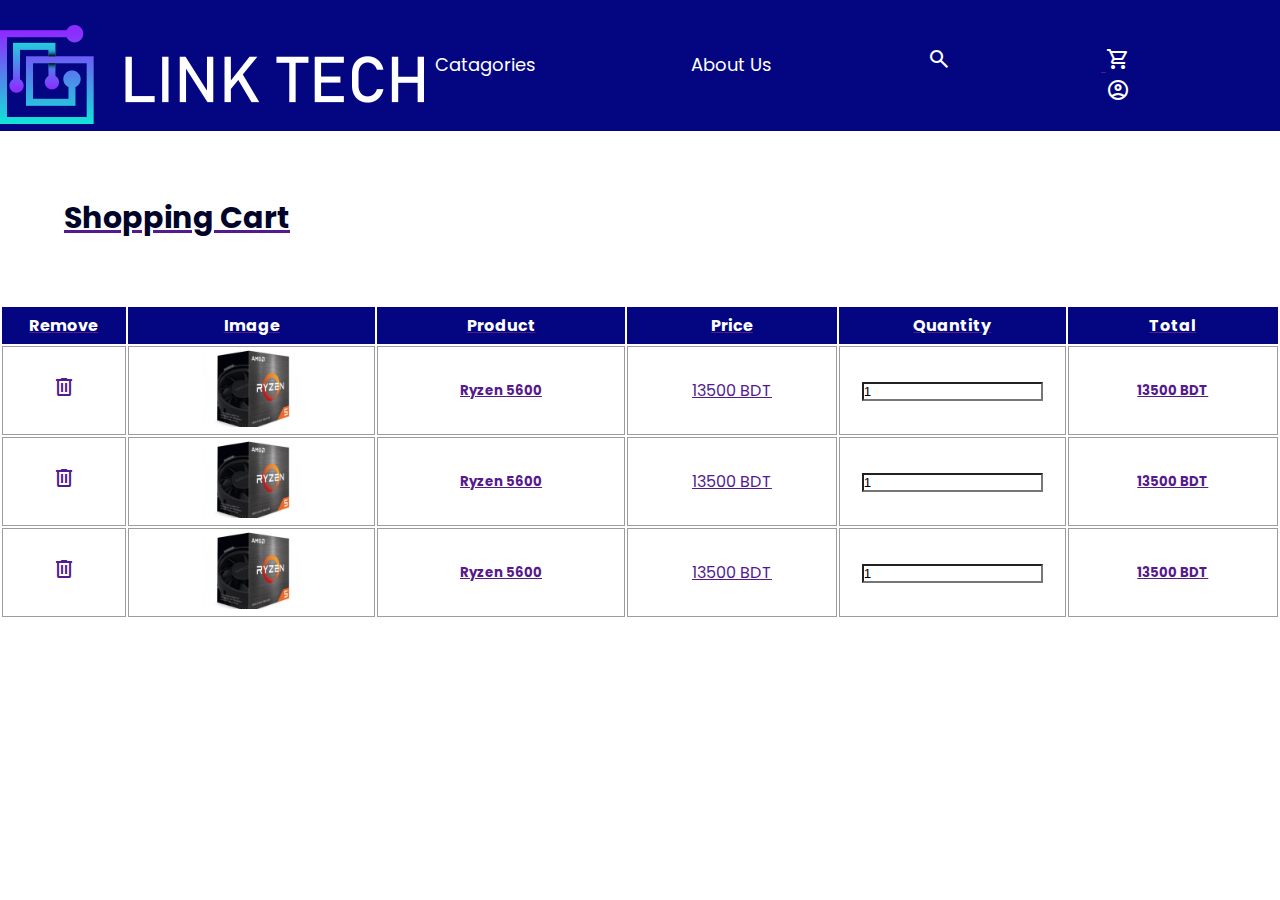
<file: cart.html>
<!DOCTYPE html>
<html lang="en">

<head>
    <meta charset="UTF-8">
    <meta name="viewport" content="width=device-width, initial-scale=1.0">
    <title>Project</title>
    <link rel="stylesheet" href="cart.css">
    <link rel="preconnect" href="https://fonts.googleapis.com">
<link rel="preconnect" href="https://fonts.gstatic.com" crossorigin>
<link href="https://fonts.googleapis.com/css2?family=Poppins:wght@300;400;500;700&display=swap" rel="stylesheet">
<link rel="stylesheet" href="https://fonts.googleapis.com/css2?family=Material+Symbols+Outlined:opsz,wght,FILL,GRAD@20..48,100..700,0..1,-50..200" />
</head>
<body>
    <div class ="container">
        <div class="navibar"> 
            <nav>
                <a href="pro.html"><img src="logo.png"></a>
                <ul>   
                    <li class="dropdown">
                        <a href="">Catagories</a>
                        <ul class="dropdown-content">
                            <li><a href="">Processor</a></li>
                            <li><a href="">Motherboard</a></li>
                            <li><a href="">Graphics Card</a></li>
                            <li><a href="">Ram</a></li>
                            <li><a href="">Storage</a></li>
                            <li><a href="">Casing</a></li>
                            <li><a href="">Keyboard</a></li>
                            <li><a href="">Mouse</a></li>
                            <li><a href="">Power Supply</a></li>
                            <li><a href="">Monitor</a></li>
                        </ul>
                    </li>
                    <li><a href=""><p>About Us</p></a></li>
                    <li><a href=""><span class="material-symbols-outlined">search</span></li>
                    <li><a href="cart.html"><span class="material-symbols-outlined">shopping_cart</span></li>
                    <li><a href=""><span class="material-symbols-outlined">account_circle</span></li>
                </ul>
            </nav>
        </div>
    </div>

    <section class = cart>
        <h2>Shopping Cart</h2>
    </section>

    <section id="cart-container">
        <table width="100%">
            <thead>
                <tr>
                    <td>Remove</td>
                    <td>Image</td>
                    <td>Product</td>
                    <td>Price</td>
                    <td>Quantity</td>
                    <td>Total</td>
                </tr>
            </thead>
            <tbody>
                <tr>
                    <td><a href=""><span class="material-symbols-outlined">delete</span></td>
                    <td><a href=""><img src="p1.jpg"alt=""></td>
                    <td><h5>Ryzen 5600</h5></td>
                    <td>13500 BDT</td>
                    <td><input class="w-25 pl-1" value="1" type ="number"></td>
                    <td><h5>13500 BDT</h5></td>
                </tr>

                <tr>
                    <td><a href=""><span class="material-symbols-outlined">delete</span></td>
                    <td><a href=""><img src="p1.jpg"alt=""></td>
                    <td><h5>Ryzen 5600</h5></td>
                    <td>13500 BDT</td>
                    <td><input class="w-25 pl-1" value="1" type ="number"></td>
                    <td><h5>13500 BDT</h5></td>
                </tr>

                <tr>
                    <td><a href=""><span class="material-symbols-outlined">delete</span></td>
                    <td><a href=""><img src="p1.jpg"alt=""></td>
                    <td><h5>Ryzen 5600</h5></td>
                    <td>13500 BDT</td>
                    <td><input class="w-25 pl-1" value="1" type ="number"></td>
                    <td><h5>13500 BDT</h5></td>
                </tr>
            </tbody>
        </table>

    </section>

</body>

</html>
</file>
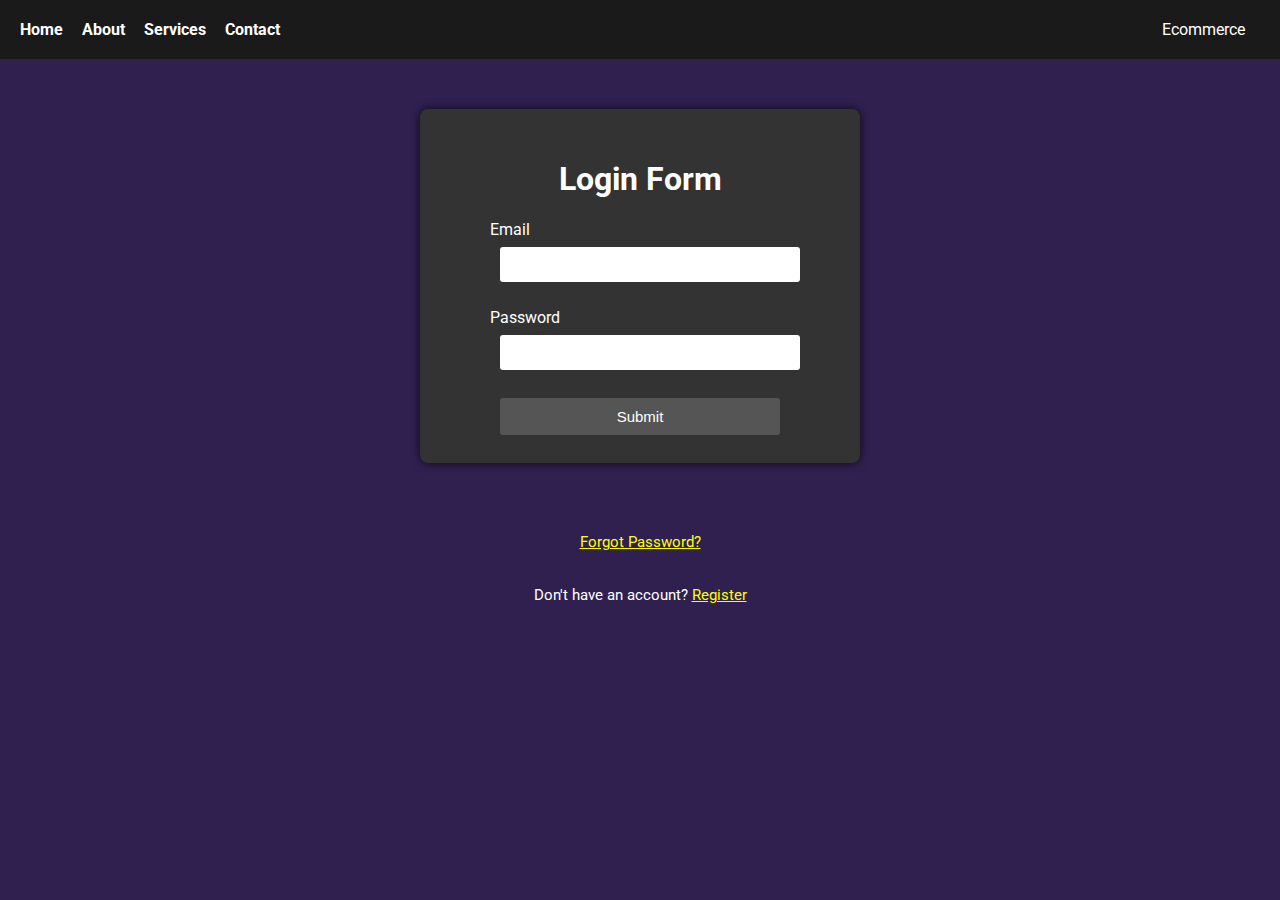
<file: login.html>
<!DOCTYPE html>
<html lang="en">
<head>
    <title>Login Form</title>
    <link rel="stylesheet" href="style.css">
    <link href="https://fonts.googleapis.com/css2?family=Roboto:wght@300&display=swap" rel="stylesheet">
</head>
<body>
    <nav>
        <ul>
            <li><a href="#">Home</a></li>
            <li><a href="#">About</a></li>
            <li><a href="#">Services</a></li>
            <li><a href="#">Contact</a></li>
            <li class="website-name">Ecommerce</li>
        </ul>
    </nav>
    <div class="login-box">
        <h1>Login Form</h1>
        <form>
            <label>Email</label>
            <input type="email" placeholder="">
            <label>Password</label>
            <input type="password" placeholder="">
            <input type="button" value="Submit">
        </form>
    </div>
    <p class="para-5"><a href="signup.html">Forgot Password?</a></p>
    <p class="para-2">Don't have an account? <a href="signup.html">Register</a></p>
</body>
</html>
</file>
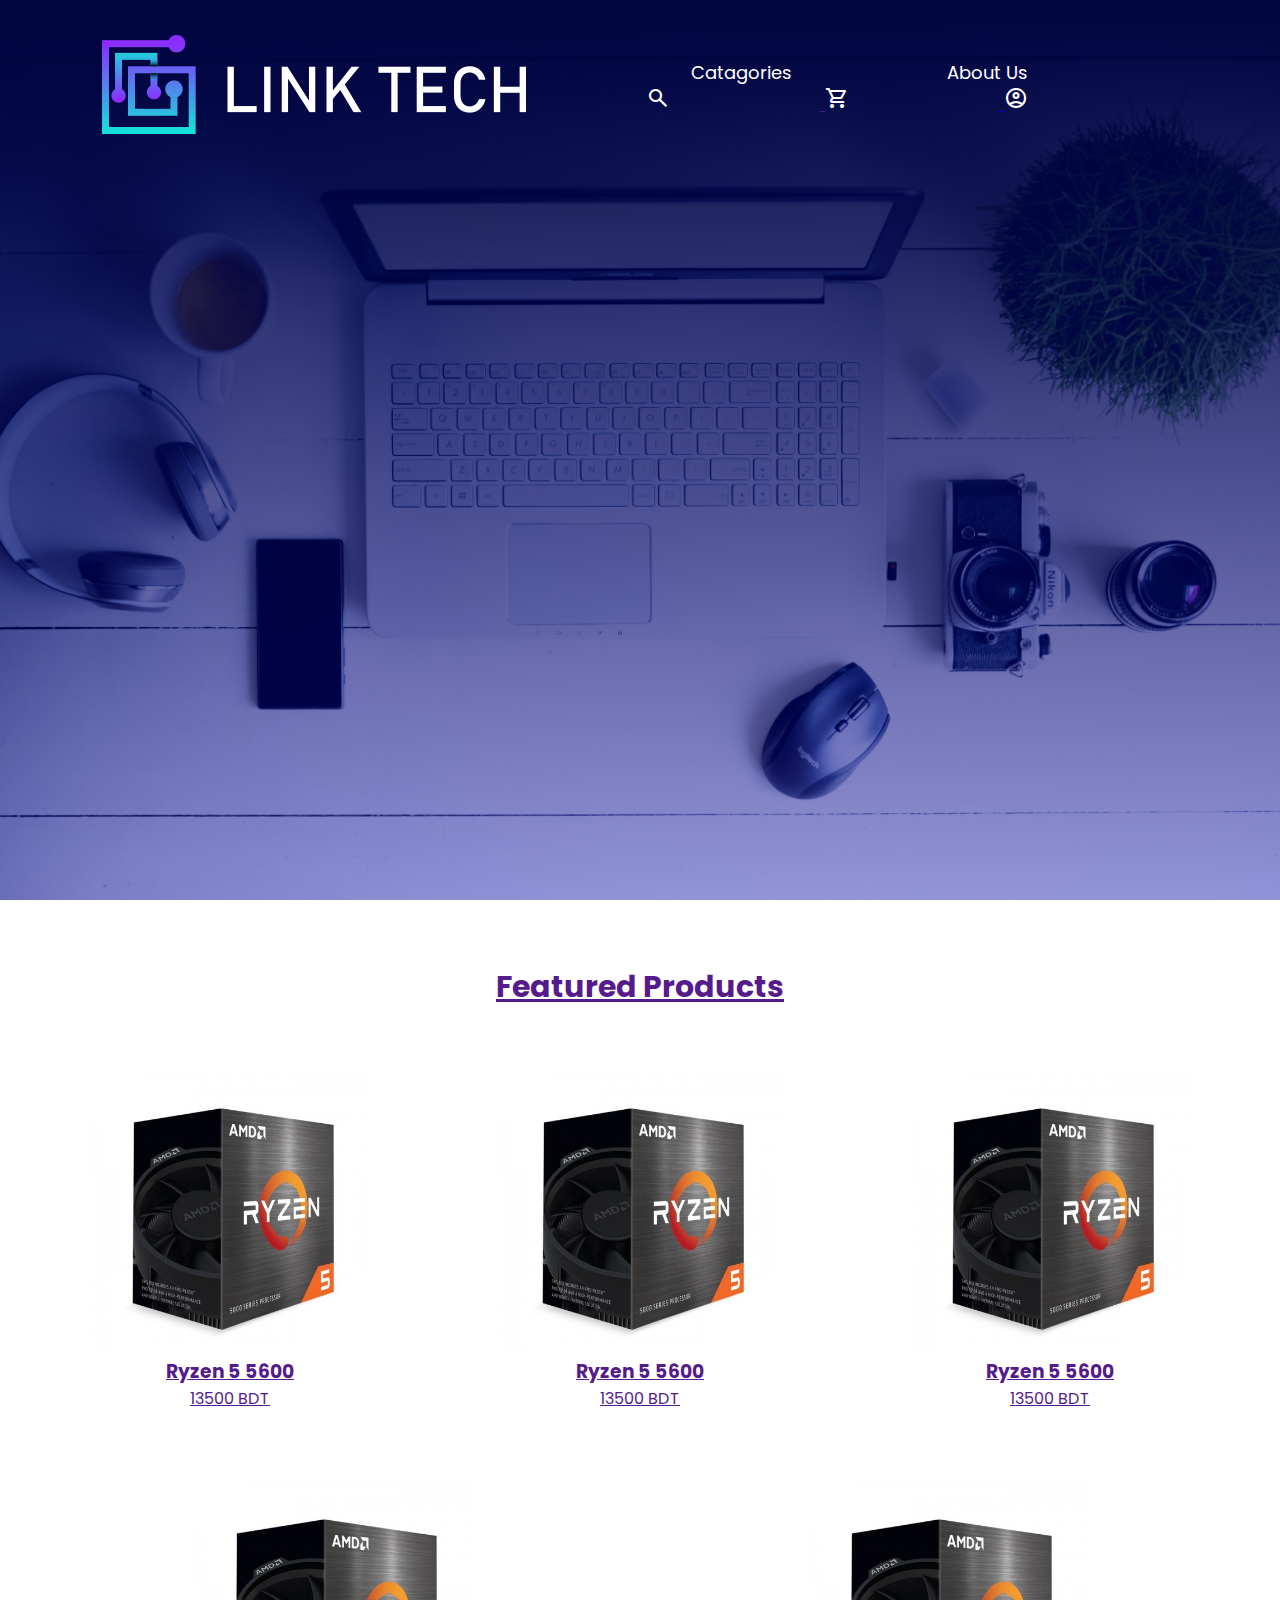
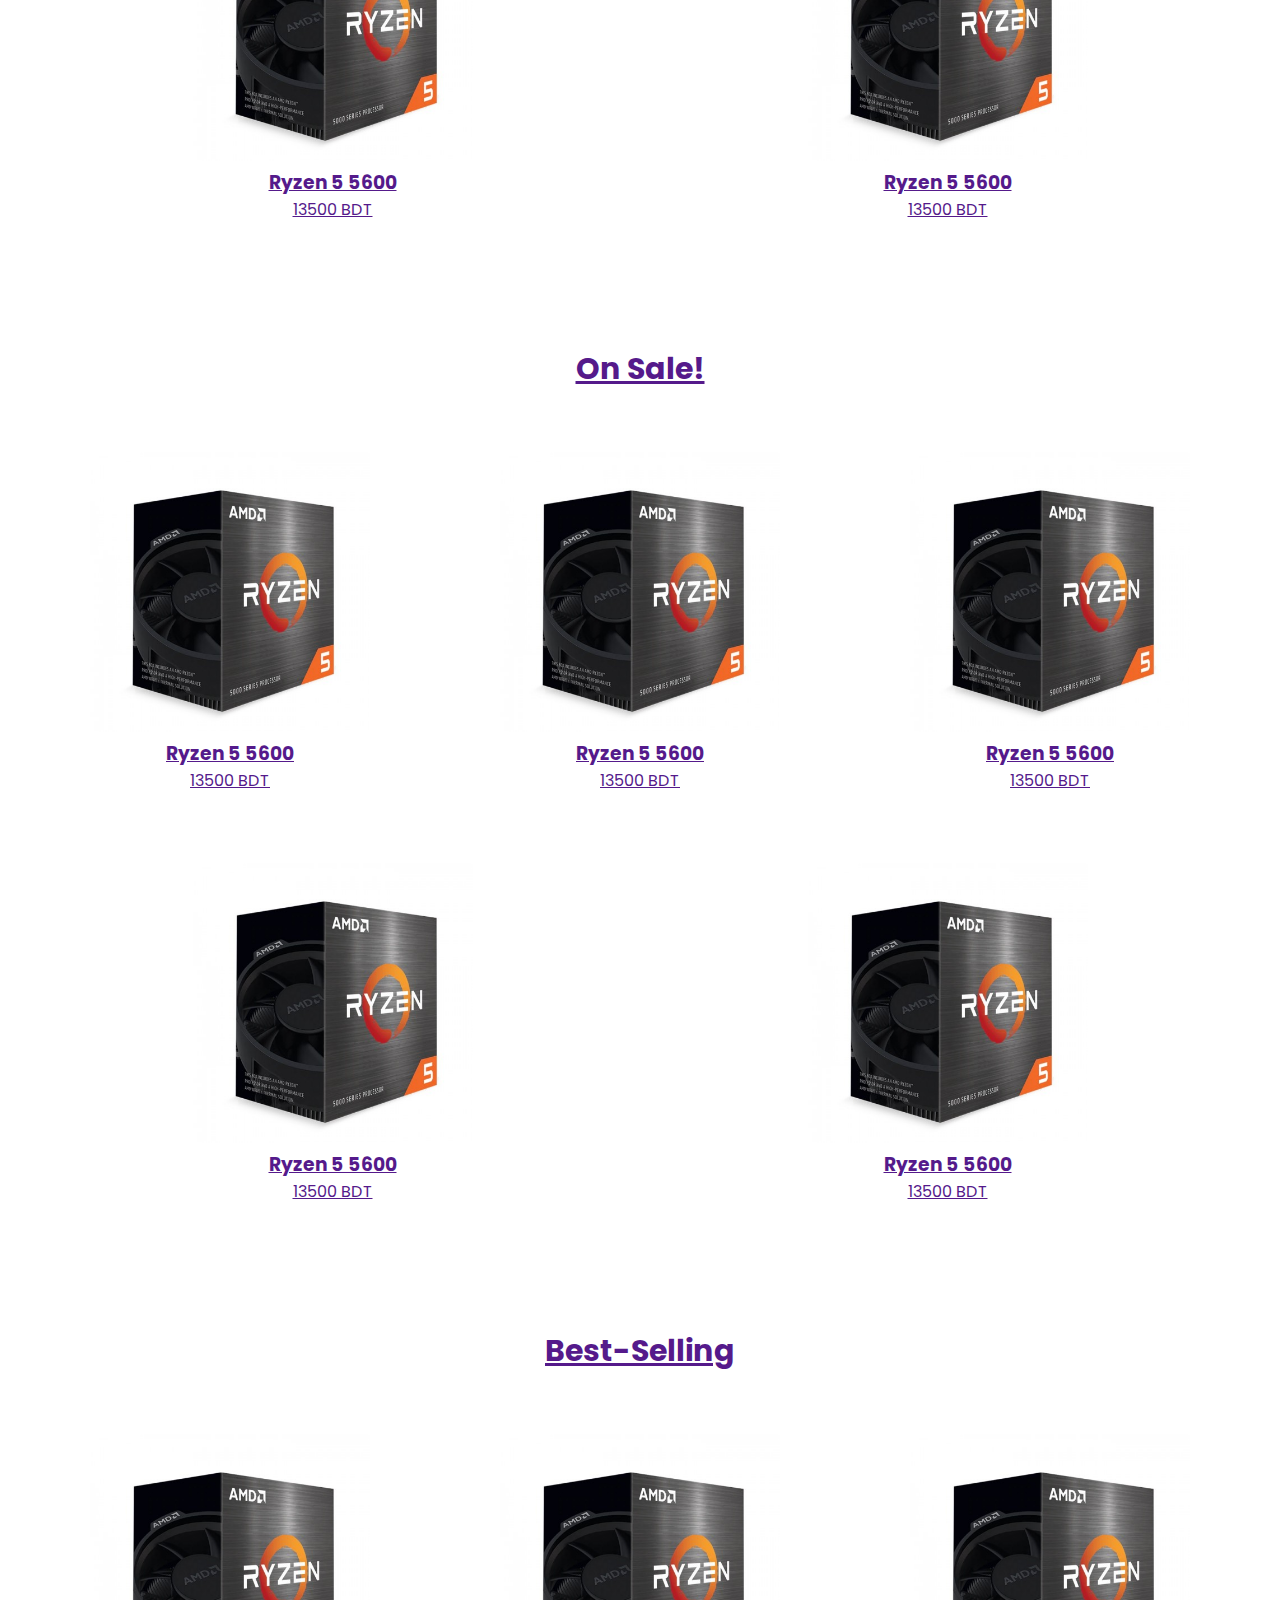
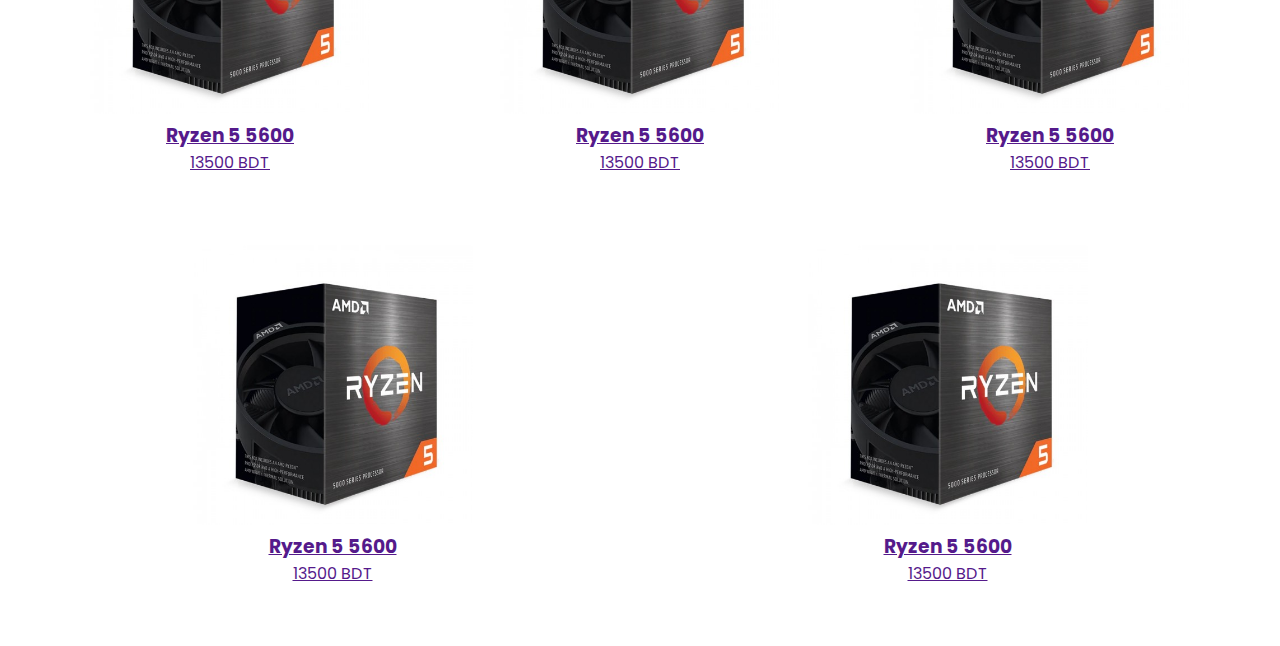
<file: Pro.html>
<!DOCTYPE html>
<html lang="en">

<head>
    <meta charset="UTF-8">
    <meta name="viewport" content="width=device-width, initial-scale=1.0">
    <title>Project</title>
    <link rel="stylesheet" href="Pro.css">
    <link rel="preconnect" href="https://fonts.googleapis.com">
<link rel="preconnect" href="https://fonts.gstatic.com" crossorigin>
<link href="https://fonts.googleapis.com/css2?family=Poppins:wght@300;400;500;700&display=swap" rel="stylesheet">
<link rel="stylesheet" href="https://fonts.googleapis.com/css2?family=Material+Symbols+Outlined:opsz,wght,FILL,GRAD@20..48,100..700,0..1,-50..200" />
</head>
<body>
    <div class ="container">
        <div class="navibar"> 
            <nav>
                <a href="pro.html"><img src="logo.png"></a>
                <ul>   
                    <li class="dropdown">
                        <a href="">Catagories</a>
                        <ul class="dropdown-content">
                            <li><a href="">Processor</a></li>
                            <li><a href="">Motherboard</a></li>
                            <li><a href="">Graphics Card</a></li>
                            <li><a href="">Ram</a></li>
                            <li><a href="">Storage</a></li>
                            <li><a href="">Casing</a></li>
                            <li><a href="">Keyboard</a></li>
                            <li><a href="">Mouse</a></li>
                            <li><a href="">Power Supply</a></li>
                            <li><a href="">Monitor</a></li>
                        </ul>
                    </li>
                    <li><a href=""><p>About Us</p></a></li>
                    <li><a href=""><span class="material-symbols-outlined">search</span></li>
                    <li><a href="cart.html"><span class="material-symbols-outlined">shopping_cart</span></li>
                    <li><a href=""><span class="material-symbols-outlined">account_circle</span></li>
                </ul>
            </nav>
        </div>
    </div>
    
    
    <section class="feat">
        <h2>Featured Products</h2>
        <div class="row">
            
            <div class="col">
                <img src="p1.jpg">
                <h3>Ryzen 5 5600</h3>
                <p>13500 BDT</p>
                <div class="overlay">
                    <h1>Ryzen 5 5600</h1>
                    <h2>• Speed: 3.5GHz up to 4.4GHz.<br>
                        • Cache: L2: 3MB, L3: 32MB.<br>                       
                        • Cores-6 & Threads-12.<br>
                        • Memory Speed: DDR4 Up to 3200MHz.<br>
                        • AMD ZEN 3 Architecture.</h2>
                </div>
            </div>
            <div class="col">
                <img src="p1.jpg">
                <h3>Ryzen 5 5600</h3>
                <p>13500 BDT</p>
                <div class="overlay">
                    <h1>Ryzen 5 5600</h1>
                    <h2>• Speed: 3.5GHz up to 4.4GHz.<br>
                        • Cache: L2: 3MB, L3: 32MB.<br>                       
                        • Cores-6 & Threads-12.<br>
                        • Memory Speed: DDR4 Up to 3200MHz.<br>
                        • AMD ZEN 3 Architecture.</h2>
                </div>
            </div>
            <div class="col">
                <img src="p1.jpg">
                <h3>Ryzen 5 5600</h3>
                <p>13500 BDT</p>
                <div class="overlay">
                    <h1>Ryzen 5 5600</h1>
                    <h2>• Speed: 3.5GHz up to 4.4GHz.<br>
                        • Cache: L2: 3MB, L3: 32MB.<br>                       
                        • Cores-6 & Threads-12.<br>
                        • Memory Speed: DDR4 Up to 3200MHz.<br>
                        • AMD ZEN 3 Architecture.</h2>
                </div>
            </div>
            <div class="col">
                <img src="p1.jpg">
                <h3>Ryzen 5 5600</h3>
                <p>13500 BDT</p>
                <div class="overlay">
                    <h1>Ryzen 5 5600</h1>
                    <h2>• Speed: 3.5GHz up to 4.4GHz.<br>
                        • Cache: L2: 3MB, L3: 32MB.<br>                       
                        • Cores-6 & Threads-12.<br>
                        • Memory Speed: DDR4 Up to 3200MHz.<br>
                        • AMD ZEN 3 Architecture.</h2>
                </div>
            </div>
            <div class="col">
                <img src="p1.jpg">
                <h3>Ryzen 5 5600</h3>
                <p>13500 BDT</p>
                <div class="overlay">
                    <h1>Ryzen 5 5600</h1>
                    <h2>• Speed: 3.5GHz up to 4.4GHz.<br>
                        • Cache: L2: 3MB, L3: 32MB.<br>                       
                        • Cores-6 & Threads-12.<br>
                        • Memory Speed: DDR4 Up to 3200MHz.<br>
                        • AMD ZEN 3 Architecture.</h2>
                </div>
            </div>
            
        </div>  
    </section>
    
    <section class="feat">
        <h2>On Sale!</h2>
        <div class="row">
            
            <div class="col">
                <img src="p1.jpg">
                <h3>Ryzen 5 5600</h3>
                <p>13500 BDT</p>
                <div class="overlay">
                    <h1>Ryzen 5 5600</h1>
                    <h2>• Speed: 3.5GHz up to 4.4GHz.<br>
                        • Cache: L2: 3MB, L3: 32MB.<br>                       
                        • Cores-6 & Threads-12.<br>
                        • Memory Speed: DDR4 Up to 3200MHz.<br>
                        • AMD ZEN 3 Architecture.</h2>
                </div>
            </div>
            <div class="col">
                <img src="p1.jpg">
                <h3>Ryzen 5 5600</h3>
                <p>13500 BDT</p>
                <div class="overlay">
                    <h1>Ryzen 5 5600</h1>
                    <h2>• Speed: 3.5GHz up to 4.4GHz.<br>
                        • Cache: L2: 3MB, L3: 32MB.<br>                       
                        • Cores-6 & Threads-12.<br>
                        • Memory Speed: DDR4 Up to 3200MHz.<br>
                        • AMD ZEN 3 Architecture.</h2>
                </div>
            </div>
            <div class="col">
                <img src="p1.jpg">
                <h3>Ryzen 5 5600</h3>
                <p>13500 BDT</p>
                <div class="overlay">
                    <h1>Ryzen 5 5600</h1>
                    <h2>• Speed: 3.5GHz up to 4.4GHz.<br>
                        • Cache: L2: 3MB, L3: 32MB.<br>                       
                        • Cores-6 & Threads-12.<br>
                        • Memory Speed: DDR4 Up to 3200MHz.<br>
                        • AMD ZEN 3 Architecture.</h2>
                </div>
            </div>
            <div class="col">
                <img src="p1.jpg">
                <h3>Ryzen 5 5600</h3>
                <p>13500 BDT</p>
                <div class="overlay">
                    <h1>Ryzen 5 5600</h1>
                    <h2>• Speed: 3.5GHz up to 4.4GHz.<br>
                        • Cache: L2: 3MB, L3: 32MB.<br>                       
                        • Cores-6 & Threads-12.<br>
                        • Memory Speed: DDR4 Up to 3200MHz.<br>
                        • AMD ZEN 3 Architecture.</h2>
                </div>
            </div>
            <div class="col">
                <img src="p1.jpg">
                <h3>Ryzen 5 5600</h3>
                <p>13500 BDT</p>
                <div class="overlay">
                    <h1>Ryzen 5 5600</h1>
                    <h2>• Speed: 3.5GHz up to 4.4GHz.<br>
                        • Cache: L2: 3MB, L3: 32MB.<br>                       
                        • Cores-6 & Threads-12.<br>
                        • Memory Speed: DDR4 Up to 3200MHz.<br>
                        • AMD ZEN 3 Architecture.</h2>
                </div>
            </div>
            
        </div>  
    </section>

    <section class="feat">
        <h2>Best-Selling</h2>
        <div class="row">
            
            <div class="col">
                <img src="p1.jpg">
                <h3>Ryzen 5 5600</h3>
                <p>13500 BDT</p>
                <div class="overlay">
                    <h1>Ryzen 5 5600</h1>
                    <h2>• Speed: 3.5GHz up to 4.4GHz.<br>
                        • Cache: L2: 3MB, L3: 32MB.<br>                       
                        • Cores-6 & Threads-12.<br>
                        • Memory Speed: DDR4 Up to 3200MHz.<br>
                        • AMD ZEN 3 Architecture.</h2>
                </div>
            </div>
            <div class="col">
                <img src="p1.jpg">
                <h3>Ryzen 5 5600</h3>
                <p>13500 BDT</p>
                <div class="overlay">
                    <h1>Ryzen 5 5600</h1>
                    <h2>• Speed: 3.5GHz up to 4.4GHz.<br>
                        • Cache: L2: 3MB, L3: 32MB.<br>                       
                        • Cores-6 & Threads-12.<br>
                        • Memory Speed: DDR4 Up to 3200MHz.<br>
                        • AMD ZEN 3 Architecture.</h2>
                </div>
            </div>
            <div class="col">
                <img src="p1.jpg">
                <h3>Ryzen 5 5600</h3>
                <p>13500 BDT</p>
                <div class="overlay">
                    <h1>Ryzen 5 5600</h1>
                    <h2>• Speed: 3.5GHz up to 4.4GHz.<br>
                        • Cache: L2: 3MB, L3: 32MB.<br>                       
                        • Cores-6 & Threads-12.<br>
                        • Memory Speed: DDR4 Up to 3200MHz.<br>
                        • AMD ZEN 3 Architecture.</h2>
                </div>
            </div>
            <div class="col">
                <img src="p1.jpg">
                <h3>Ryzen 5 5600</h3>
                <p>13500 BDT</p>
                <div class="overlay">
                    <h1>Ryzen 5 5600</h1>
                    <h2>• Speed: 3.5GHz up to 4.4GHz.<br>
                        • Cache: L2: 3MB, L3: 32MB.<br>                       
                        • Cores-6 & Threads-12.<br>
                        • Memory Speed: DDR4 Up to 3200MHz.<br>
                        • AMD ZEN 3 Architecture.</h2>
                </div>
            </div>
            <div class="col">
                <img src="p1.jpg">
                <h3>Ryzen 5 5600</h3>
                <p>13500 BDT</p>
                <div class="overlay">
                    <h1>Ryzen 5 5600</h1>
                    <h2>• Speed: 3.5GHz up to 4.4GHz.<br>
                        • Cache: L2: 3MB, L3: 32MB.<br>                       
                        • Cores-6 & Threads-12.<br>
                        • Memory Speed: DDR4 Up to 3200MHz.<br>
                        • AMD ZEN 3 Architecture.</h2>
                </div>
            </div>
            
        </div>  
    </section>


</body>

</html>
</file>
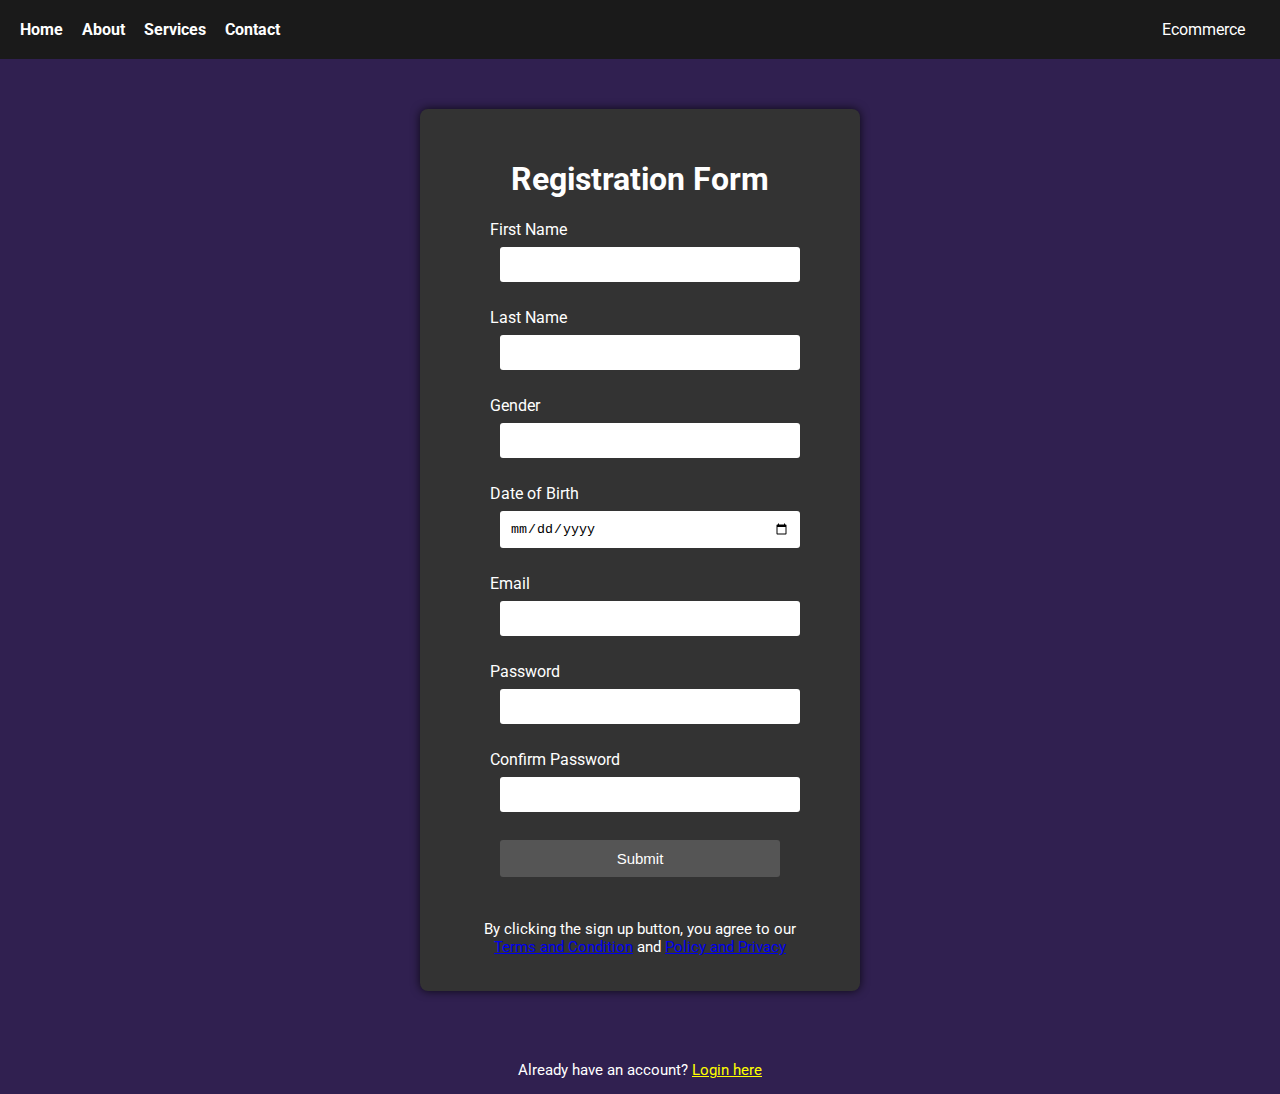
<file: signup.html>
<!DOCTYPE html>
<html lang="en">
<head>
    <title>Registration Form</title>
    <link rel="stylesheet" href="style.css">
    <link href="https://fonts.googleapis.com/css2?family=Roboto:wght@300&display=swap" rel="stylesheet">
</head>
<body>
    <nav>
        <ul>
            <li><a href="#">Home</a></li>
            <li><a href="#">About</a></li>
            <li><a href="#">Services</a></li>
            <li><a href="#">Contact</a></li>
            <li class="website-name">Ecommerce</li>
        </ul>
    </nav>
    <div class="signup-box">
        <h1>Registration Form</h1>
        <form>
            <label>First Name</label>
            <input type="text" placeholder="">
            <label>Last Name</label>
            <input type="text" placeholder="">
            <label>Gender</label>
            <input type="text" placeholder="">
            <label>Date of Birth</label>
            <input type="date" placeholder="">
            <label>Email</label>
            <input type="email" placeholder="">
            <label>Password</label>
            <input type="password" placeholder="">
            <label>Confirm Password</label>
            <input type="password" placeholder="">
            <input type="button" value="Submit">
        </form>
        <p>By clicking the sign up button, you agree to our <br>
            <a href="#">Terms and Condition</a> and <a href="#">Policy and Privacy</a>
        </p>
    </div>
    <p class="para-2">Already have an account? <a href="login.html">Login here</a></p>
</body>
</html>
</file>
<file: cart.css>
*{
    margin: 0;
    padding: 0;
    box-sizing: border-box;
    background-color: #00000000;
}

body{
    font-family: 'Poppins', sans-serif;
}

nav{
    width: 100%;
    display:flex ;
    align-items: center;
    justify-content: space-between;
    padding-top: 25px;
    background-color: #030680;


}

.logo{
    width: 150px;
    cursor: pointer;
}

nav ul{
    list-style-type: none;
    width: 100%;
    text-align: right;
    font-size: 18px;
}

nav ul li{
    display: inline-block;
    padding-right: 150px;
}

nav ul li a{
    color: #ffffff;
    text-decoration: none;
}

.material-symbols-outlined {
  scale: 100%;
}

.dropdown-content {
    display: none;
    position: absolute;
    margin-left: -27px;
    background-color: #000429;
    width: 9%;
    text-align: center;
    box-shadow: 0px 8px 16px 0px rgba(0, 0, 0, 0.2);
    z-index: 1;
    padding-right: 0;
    padding-left: 10px;

  }
  
  
  
  .dropdown-content a {
    color: rgb(255, 255, 255);
    text-decoration: none;
    padding-bottom: 10px;
    padding-top: 10px;
    display: block;
    text-align: center;
  }
  
  .dropdown-content a:hover {
    background-color: #030680;
    width:168px;
    margin-left: -10px;
  }
  
 .dropdown:hover .dropdown-content {
    display: block;
  }

.cart{
    color: #000429;
    font-size: 20px;
    padding: 5%;
}


#cart-container{
    border-collapse: collapse;
    width: 100%;
    table-layout: fixed;
}
#cart-container table thead{
    font-weight: 700;
}

#cart-container table thead td{
    background: #030680;
    color: #ffffff;
    border: none;
    padding: 6px;

}    

#cart-container table td{
    border: 1px solid rgb(156, 156, 156);
    text-align: center;
}

#cart-container table td:nth-child(1){
    width: 100px;
}

#cart-container table td:nth-child(2),#cart-container table td:nth-child(3){
    width:200px;
}

#cart-container table td:nth-child(4),#cart-container table td:nth-child(5),#cart-container table td:nth-child(6){
    width:170px;
}

#cart-container table tbody img{
    width: 100px;
    height: 80px;
    object-fit: cover;
}
</file>
<file: style.css>
body {
    background-color: #302050; 
    font-family: 'Roboto', sans-serif;
    margin: 0;
}

nav {
    background-color: #1a1a1a; 
    color: #fff;
    padding: 20px;
}

nav ul {
    list-style-type: none;
    margin: 0;
    padding: 0;
}

nav ul li {
    display: inline;
    margin-right: 15px;
}

nav ul li a {
    color: #fff;
    text-decoration: none;
    font-weight: bold;
}

.website-name {
    float: right;
}

.login-box, .signup-box {
    width: 400px;
    margin: 50px auto;
    background-color: #333;
    border-radius: 8px;
    color: #fff;
    padding: 20px;
    box-shadow: 0px 0px 10px 0px rgba(0,0,0,0.75);
}

h1 {
    text-align: center;
    padding-top: 10px;
}

form {
    width: 300px;
    margin: auto;
}

form label {
    display: block;
    margin-top: 18px;
    font-size: 16px;
}

form input {
    width: calc(100% - 20px);
    margin: 8px 10px;
    padding: 10px;
    border: none;
    border-radius: 3px;
    outline: none;
}

input[type="button"] {
    width: calc(100% - 20px);
    margin-top: 20px;
    padding: 10px;
    border: none;
    border-radius: 3px;
    background-color: #555; 
    color: #fff;
    font-size: 15px;
    cursor: pointer;
}

input[type="button"]:hover {
    background-color: #444; 
}

p {
    text-align: center;
    padding-top: 20px;
    font-size: 15px;
}

.para-2, .para-5 {
    text-align: center;
    color: #fff;
    font-size: 15px;
    margin-top: 10px;
}

.para-5 a {
    color: #ff0; 
}

.para-2 a {
    color: #ff0; 
}
</file>
<file: Pro.css>
*{
    margin: 0;
    padding: 0;
    box-sizing: border-box;
    background-color: #00000000;
}

body{
    font-family: 'Poppins', sans-serif;
}

nav{
    width: 100%;
    display:flex ;
    align-items: center;
    justify-content: space-between;
    padding-top: 25px;
}

.logo{
    width: 150px;
    cursor: pointer;
}

nav ul{
    list-style-type: none;
    width: 100%;
    text-align: right;
    font-size: 18px;
}

nav ul li{
    display: inline-block;
    padding-right: 150px;
}

nav ul li a{
    color: #ffffff;
    text-decoration: none;
}

.material-symbols-outlined {
  scale: 100%;
}

.dropdown-content {
    display: none;
    position: absolute;
    margin-left: -27px;
    background-color: #000429;
    width: 9%;
    text-align: center;
    box-shadow: 0px 8px 16px 0px rgba(0, 0, 0, 0.2);
    z-index: 1;
    padding-right: 0;
    padding-left: 10px;

  }
  
  
  
  .dropdown-content a {
    color: rgb(255, 255, 255);
    text-decoration: none;
    padding-bottom: 10px;
    padding-top: 10px;
    display: block;
    text-align: center;
  }
  
  .dropdown-content a:hover {
    background-color: #030680;
    width:168px;
    margin-left: -10px;
  }
  
 .dropdown:hover .dropdown-content {
    display: block;
  }

.container{
    width: 100%;
    min-height: 100vh;
    background-image: linear-gradient(rgb(0, 4, 63),rgba(0, 3, 163, 0.418)), url(cover.jpg);
    background-size: cover;
    background-position: center;
    padding: 10px 8%;


}

.feat{
    max-width: 1900px;
    margin: auto;
    padding-left: 25px;
    padding-right: 25px;
    text-align: center;
    padding-top: 5%;
    background-color: rgb(255, 255, 255);
}

.feat h2{
    padding-bottom: 50px;
    font-size: 30px;
}

.row{
    display: flex;
    align-items: center;
    flex-wrap: wrap;
    justify-content: space-around;
}

.col2{
    flex-basis: 50%;
    min-width: 300px;
}

.col2 img{
    max-width: 100%;
    padding: 50px 0;
}

.col2 h1{
    font-size: 50px;
    line-height:60px;
    margin: 25px 0;
}


.col{
    flex-basis: 15%;
    padding: 10px;
    min-width: 300px;
    margin-bottom: 50px;
    margin-right: 5px;
    margin-left: 5px;
    position: relative;
}

.col img{
    width: 100%;
    
}

.overlay{
    position: absolute;
    bottom:0;
    left:0;
    right:0;
    background-color: rgba(7, 23, 114, 0.904);
    overflow: hidden;
    width: 100%;
    height: 0;
    transition: .5s ease;
}


.col:hover .overlay{
    height: 100%;

}

.col h1{
    width: 100%;
    margin-top: 5%;
    color: rgb(255, 255, 255);
    font-size: 22px;
    position: absolute;
    text-align: center;
}

.col h2{
    text-align: left;
    font-family: Arial, Helvetica, sans-serif;
    color: white;
    font-size: 13px;
    margin-left: 20px;
    margin-top: 70px;
    line-height: 30px;

}
</file>
